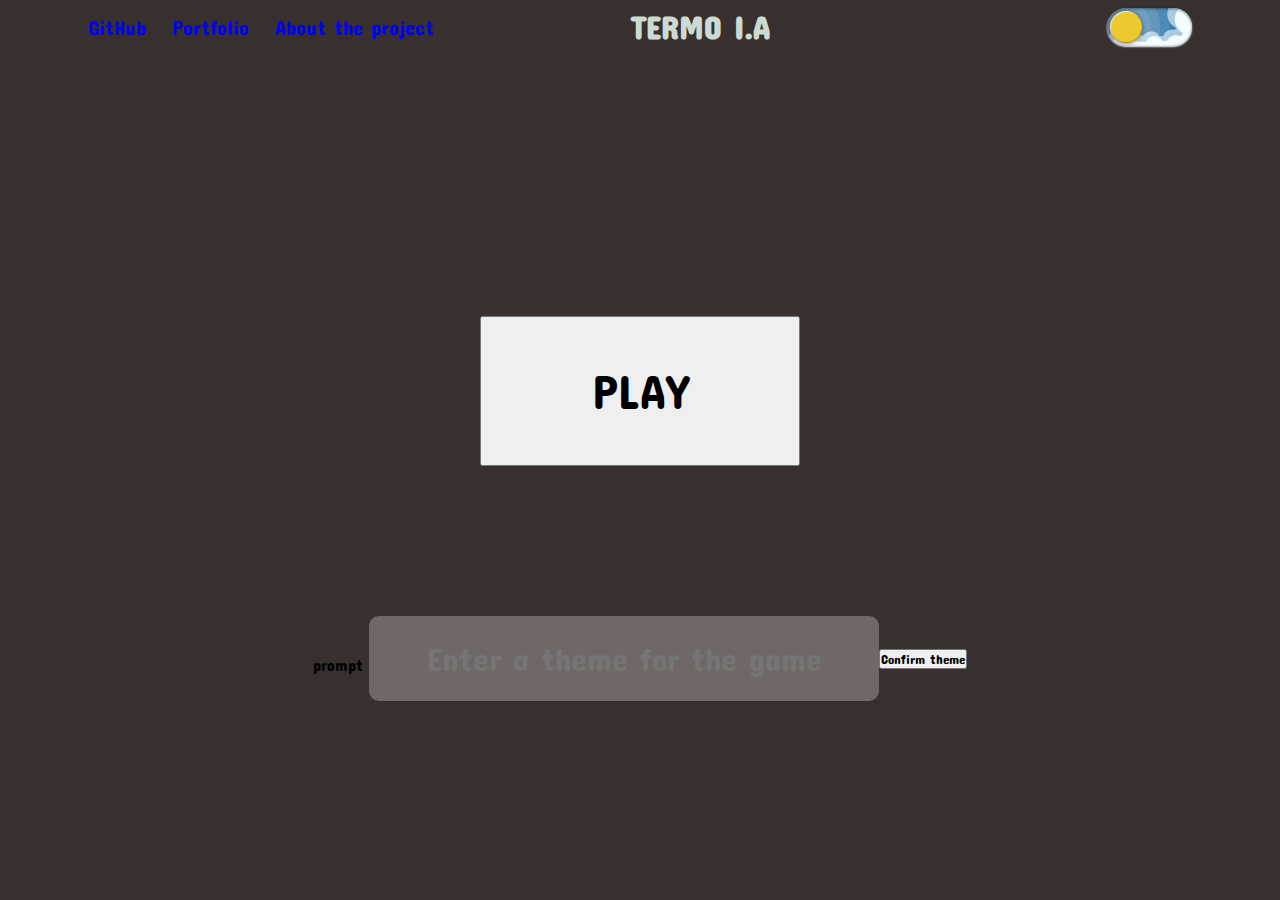
<file: index.html>
<!DOCTYPE html>
<html lang="pt-br">
<head>
    <meta charset="UTF-8">
    <meta name="viewport" content="width=device-width, initial-scale=1.0">
    <link rel="apple-touch-icon" sizes="180x180" href="img/apple-touch-icon.png">
    <link rel="icon" type="image/png" sizes="32x32" href="img/favicon-32x32.png">
    <link rel="icon" type="image/png" sizes="16x16" href="img/favicon-16x16.png">
    <link rel="manifest" href="/site.webmanifest">
    <link href="https://cdn.jsdelivr.net/npm/bootstrap@5.0.2/dist/css/bootstrap.min.css" rel="stylesheet" integrity="sha384-EVSTQN3/azprG1Anm3QDgpJLIm9Nao0Yz1ztcQTwFspd3yD65VohhpuuCOmLASjC" crossorigin="anonymous">
    <link rel="stylesheet" href="styles/tela_inicial.css">
    <link rel="stylesheet" href="styles/button.css">
    <link rel="stylesheet" href="styles/loading.css">
    
    <title>TERMO I.A</title>
</head>
<body class="">
    <header class="cabecalho">
        <nav class="cabecalho__menu" id="cabecalho__menu_id">
            <a class="cabecalho__menu__link text-decoration-none text-reset" href="https://github.com/PCantarutti" target="_blank">GitHub</a>
            <a class="cabecalho__menu__link text-decoration-none text-reset" href="https://pedro-cantarutti.vercel.app/" target="_blank">Portfolio</a>
            <a class="cabecalho__menu__link text-decoration-none text-reset" href="https://github.com/PCantarutti/Termo-I.A.git" target="_blank">About the project</a>
        </nav>
        <h1 class="titulo" id="titulo_id">TERMO I.A</h1>
        <label class="theme-switch">
        <input type="checkbox" id="chk" class="theme-switch__checkbox">
        <div class="theme-switch__container">
            <div class="theme-switch__clouds"></div>
            <div class="theme-switch__stars-container">
              <svg xmlns="http://www.w3.org/2000/svg" viewBox="0 0 144 55" fill="none">
                <path fill-rule="evenodd" clip-rule="evenodd" d="M135.831 3.00688C135.055 3.85027 134.111 4.29946 133 4.35447C134.111 4.40947 135.055 4.85867 135.831 5.71123C136.607 6.55462 136.996 7.56303 136.996 8.72727C136.996 7.95722 137.172 7.25134 137.525 6.59129C137.886 5.93124 138.372 5.39954 138.98 5.00535C139.598 4.60199 140.268 4.39114 141 4.35447C139.88 4.2903 138.936 3.85027 138.16 3.00688C137.384 2.16348 136.996 1.16425 136.996 0C136.996 1.16425 136.607 2.16348 135.831 3.00688ZM31 23.3545C32.1114 23.2995 33.0551 22.8503 33.8313 22.0069C34.6075 21.1635 34.9956 20.1642 34.9956 19C34.9956 20.1642 35.3837 21.1635 36.1599 22.0069C36.9361 22.8503 37.8798 23.2903 39 23.3545C38.2679 23.3911 37.5976 23.602 36.9802 24.0053C36.3716 24.3995 35.8864 24.9312 35.5248 25.5913C35.172 26.2513 34.9956 26.9572 34.9956 27.7273C34.9956 26.563 34.6075 25.5546 33.8313 24.7112C33.0551 23.8587 32.1114 23.4095 31 23.3545ZM0 36.3545C1.11136 36.2995 2.05513 35.8503 2.83131 35.0069C3.6075 34.1635 3.99559 33.1642 3.99559 32C3.99559 33.1642 4.38368 34.1635 5.15987 35.0069C5.93605 35.8503 6.87982 36.2903 8 36.3545C7.26792 36.3911 6.59757 36.602 5.98015 37.0053C5.37155 37.3995 4.88644 37.9312 4.52481 38.5913C4.172 39.2513 3.99559 39.9572 3.99559 40.7273C3.99559 39.563 3.6075 38.5546 2.83131 37.7112C2.05513 36.8587 1.11136 36.4095 0 36.3545ZM56.8313 24.0069C56.0551 24.8503 55.1114 25.2995 54 25.3545C55.1114 25.4095 56.0551 25.8587 56.8313 26.7112C57.6075 27.5546 57.9956 28.563 57.9956 29.7273C57.9956 28.9572 58.172 28.2513 58.5248 27.5913C58.8864 26.9312 59.3716 26.3995 59.9802 26.0053C60.5976 25.602 61.2679 25.3911 62 25.3545C60.8798 25.2903 59.9361 24.8503 59.1599 24.0069C58.3837 23.1635 57.9956 22.1642 57.9956 21C57.9956 22.1642 57.6075 23.1635 56.8313 24.0069ZM81 25.3545C82.1114 25.2995 83.0551 24.8503 83.8313 24.0069C84.6075 23.1635 84.9956 22.1642 84.9956 21C84.9956 22.1642 85.3837 23.1635 86.1599 24.0069C86.9361 24.8503 87.8798 25.2903 89 25.3545C88.2679 25.3911 87.5976 25.602 86.9802 26.0053C86.3716 26.3995 85.8864 26.9312 85.5248 27.5913C85.172 28.2513 84.9956 28.9572 84.9956 29.7273C84.9956 28.563 84.6075 27.5546 83.8313 26.7112C83.0551 25.8587 82.1114 25.4095 81 25.3545ZM136 36.3545C137.111 36.2995 138.055 35.8503 138.831 35.0069C139.607 34.1635 139.996 33.1642 139.996 32C139.996 33.1642 140.384 34.1635 141.16 35.0069C141.936 35.8503 142.88 36.2903 144 36.3545C143.268 36.3911 142.598 36.602 141.98 37.0053C141.372 37.3995 140.886 37.9312 140.525 38.5913C140.172 39.2513 139.996 39.9572 139.996 40.7273C139.996 39.563 139.607 38.5546 138.831 37.7112C138.055 36.8587 137.111 36.4095 136 36.3545ZM101.831 49.0069C101.055 49.8503 100.111 50.2995 99 50.3545C100.111 50.4095 101.055 50.8587 101.831 51.7112C102.607 52.5546 102.996 53.563 102.996 54.7273C102.996 53.9572 103.172 53.2513 103.525 52.5913C103.886 51.9312 104.372 51.3995 104.98 51.0053C105.598 50.602 106.268 50.3911 107 50.3545C105.88 50.2903 104.936 49.8503 104.16 49.0069C103.384 48.1635 102.996 47.1642 102.996 46C102.996 47.1642 102.607 48.1635 101.831 49.0069Z" fill="currentColor"></path>
              </svg>
            </div>
            <div class="theme-switch__circle-container">
              <div class="theme-switch__sun-moon-container">
                <div class="theme-switch__moon">
                  <div class="theme-switch__spot"></div>
                  <div class="theme-switch__spot"></div>
                  <div class="theme-switch__spot"></div>
                </div>
              </div>
            </div>
          </div>
        </label>
    </header>
    <section class="controles">
      <div class="">
        <button class="btn btn-success btn-lg botao__play loader" type="button" id="botao-play" href="tabela.html">PLAY
        
          <div id="loading">
            <div class="loader__balls">
              <div class="loader__balls__group">
                <div class="ball item1"></div>
                <div class="ball item1"></div>
                <div class="ball item1"></div>
              </div>
              <div class="loader__balls__group">
                <div class="ball item2"></div>
                <div class="ball item2"></div>
                <div class="ball item2"></div>
              </div>
              <div class="loader__balls__group">
                <div class="ball item3"></div>
                <div class="ball item3"></div>
                <div class="ball item3"></div>
              </div>
            </div>
          </div>
        </button>
      </div>
        <div class="row g-3 area__prompt">
            <div class="col-auto">
              <label for="inputPassword2" class="visually-hidden">prompt</label>
              <input autocomplete="off" class="prompt" id="input_prompt" placeholder="Enter a theme for the game" maxlength="50">
            </div>
            <div class="col-auto">
              <button class="btn btn-secondary btn-lg" id="Confirmar_prompt">Confirm theme</button>
            </div>
          </div>
    </section>
    <p id="resultadoGeracaoRuim"></p>
    <p id="resultadoGeracaoBom"></p>
    <script type="importmap">
      {
        "imports": {
          "@google/generative-ai": "https://esm.run/@google/generative-ai"
        }
      }
    </script>
    <script src="scripts/gerador_palavras.js" type="module"></script>
    <script src="scripts/switch_mode_inicio.js"></script>
    <script src="scripts/loading.js"></script>
</body>
</html>
</file>
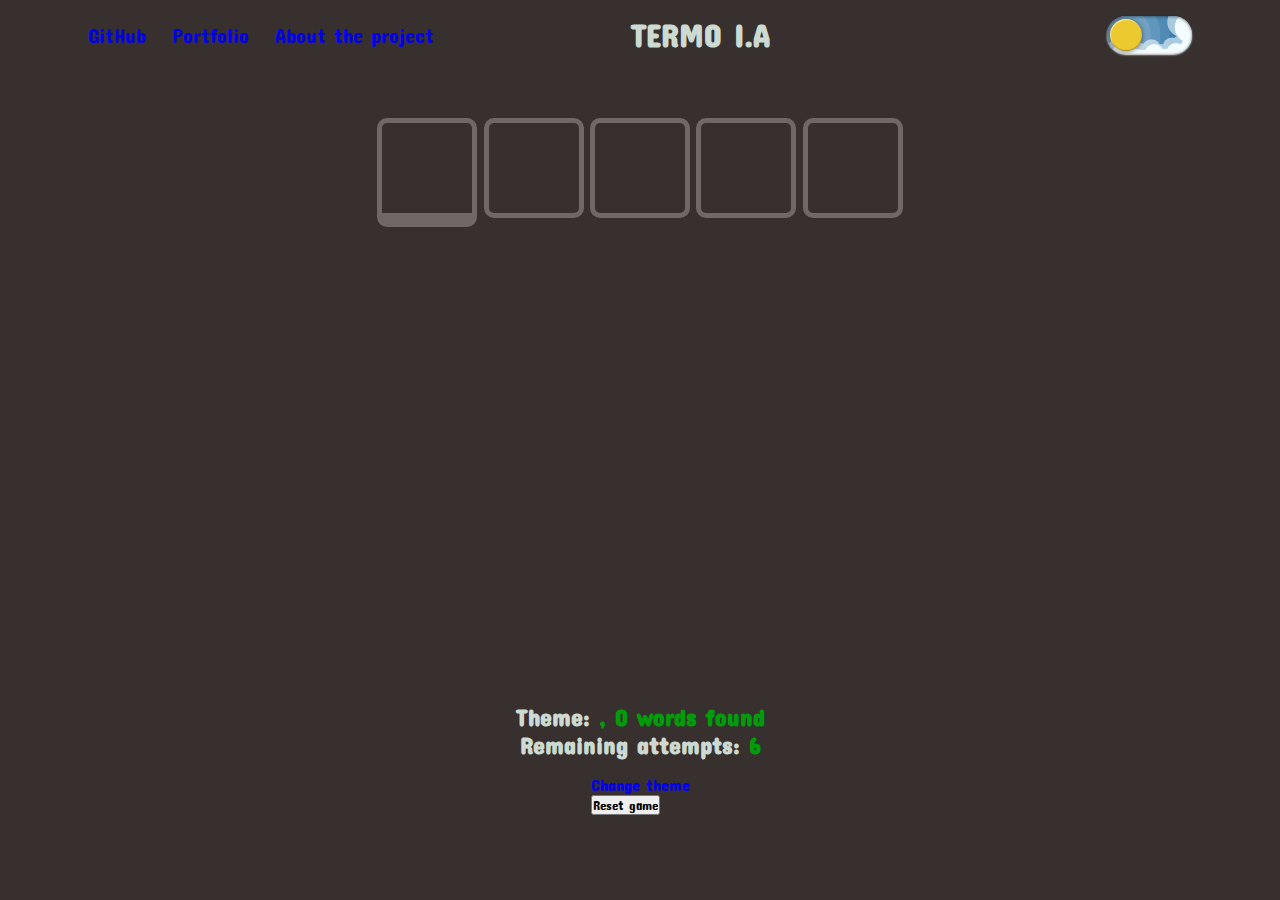
<file: tabela.html>
<!DOCTYPE html>
<html lang="pt-br">
<head>
    <meta charset="UTF-8">
    <meta name="viewport" content="width=device-width, initial-scale=1.0">
    <link rel="apple-touch-icon" sizes="180x180" href="img/apple-touch-icon.png">
    <link rel="icon" type="image/png" sizes="32x32" href="img/favicon-32x32.png">
    <link rel="icon" type="image/png" sizes="16x16" href="img/favicon-16x16.png">
    <link rel="manifest" href="/site.webmanifest">
    <link href="https://cdn.jsdelivr.net/npm/bootstrap@5.0.2/dist/css/bootstrap.min.css" rel="stylesheet" integrity="sha384-EVSTQN3/azprG1Anm3QDgpJLIm9Nao0Yz1ztcQTwFspd3yD65VohhpuuCOmLASjC" crossorigin="anonymous">
    <link rel="stylesheet" href="styles/tabela.css">
    <link rel="stylesheet" href="styles/button.css">
    
    <title>TERMO I.A</title>
</head>
<body class="">
    <header class="cabecalho">
        <nav class="cabecalho__menu" id="cabecalho__menu_id">
            <a class="cabecalho__menu__link text-decoration-none text-reset" href="https://github.com/PCantarutti" target="_blank">GitHub</a>
            <a class="cabecalho__menu__link text-decoration-none text-reset" href="https://pedro-cantarutti.vercel.app/" target="_blank">Portfolio</a>
            <a class="cabecalho__menu__link text-decoration-none text-reset" href="https://github.com/PCantarutti/Termo-I.A.git" target="_blank">About the project</a>
        </nav>
        <h1 class="titulo" id="titulo_id">TERMO I.A</h1>
        <label class="theme-switch">
        <input type="checkbox" id="chk" class="theme-switch__checkbox">
        <div class="theme-switch__container">
            <div class="theme-switch__clouds"></div>
            <div class="theme-switch__stars-container">
              <svg xmlns="http://www.w3.org/2000/svg" viewBox="0 0 144 55" fill="none">
                <path fill-rule="evenodd" clip-rule="evenodd" d="M135.831 3.00688C135.055 3.85027 134.111 4.29946 133 4.35447C134.111 4.40947 135.055 4.85867 135.831 5.71123C136.607 6.55462 136.996 7.56303 136.996 8.72727C136.996 7.95722 137.172 7.25134 137.525 6.59129C137.886 5.93124 138.372 5.39954 138.98 5.00535C139.598 4.60199 140.268 4.39114 141 4.35447C139.88 4.2903 138.936 3.85027 138.16 3.00688C137.384 2.16348 136.996 1.16425 136.996 0C136.996 1.16425 136.607 2.16348 135.831 3.00688ZM31 23.3545C32.1114 23.2995 33.0551 22.8503 33.8313 22.0069C34.6075 21.1635 34.9956 20.1642 34.9956 19C34.9956 20.1642 35.3837 21.1635 36.1599 22.0069C36.9361 22.8503 37.8798 23.2903 39 23.3545C38.2679 23.3911 37.5976 23.602 36.9802 24.0053C36.3716 24.3995 35.8864 24.9312 35.5248 25.5913C35.172 26.2513 34.9956 26.9572 34.9956 27.7273C34.9956 26.563 34.6075 25.5546 33.8313 24.7112C33.0551 23.8587 32.1114 23.4095 31 23.3545ZM0 36.3545C1.11136 36.2995 2.05513 35.8503 2.83131 35.0069C3.6075 34.1635 3.99559 33.1642 3.99559 32C3.99559 33.1642 4.38368 34.1635 5.15987 35.0069C5.93605 35.8503 6.87982 36.2903 8 36.3545C7.26792 36.3911 6.59757 36.602 5.98015 37.0053C5.37155 37.3995 4.88644 37.9312 4.52481 38.5913C4.172 39.2513 3.99559 39.9572 3.99559 40.7273C3.99559 39.563 3.6075 38.5546 2.83131 37.7112C2.05513 36.8587 1.11136 36.4095 0 36.3545ZM56.8313 24.0069C56.0551 24.8503 55.1114 25.2995 54 25.3545C55.1114 25.4095 56.0551 25.8587 56.8313 26.7112C57.6075 27.5546 57.9956 28.563 57.9956 29.7273C57.9956 28.9572 58.172 28.2513 58.5248 27.5913C58.8864 26.9312 59.3716 26.3995 59.9802 26.0053C60.5976 25.602 61.2679 25.3911 62 25.3545C60.8798 25.2903 59.9361 24.8503 59.1599 24.0069C58.3837 23.1635 57.9956 22.1642 57.9956 21C57.9956 22.1642 57.6075 23.1635 56.8313 24.0069ZM81 25.3545C82.1114 25.2995 83.0551 24.8503 83.8313 24.0069C84.6075 23.1635 84.9956 22.1642 84.9956 21C84.9956 22.1642 85.3837 23.1635 86.1599 24.0069C86.9361 24.8503 87.8798 25.2903 89 25.3545C88.2679 25.3911 87.5976 25.602 86.9802 26.0053C86.3716 26.3995 85.8864 26.9312 85.5248 27.5913C85.172 28.2513 84.9956 28.9572 84.9956 29.7273C84.9956 28.563 84.6075 27.5546 83.8313 26.7112C83.0551 25.8587 82.1114 25.4095 81 25.3545ZM136 36.3545C137.111 36.2995 138.055 35.8503 138.831 35.0069C139.607 34.1635 139.996 33.1642 139.996 32C139.996 33.1642 140.384 34.1635 141.16 35.0069C141.936 35.8503 142.88 36.2903 144 36.3545C143.268 36.3911 142.598 36.602 141.98 37.0053C141.372 37.3995 140.886 37.9312 140.525 38.5913C140.172 39.2513 139.996 39.9572 139.996 40.7273C139.996 39.563 139.607 38.5546 138.831 37.7112C138.055 36.8587 137.111 36.4095 136 36.3545ZM101.831 49.0069C101.055 49.8503 100.111 50.2995 99 50.3545C100.111 50.4095 101.055 50.8587 101.831 51.7112C102.607 52.5546 102.996 53.563 102.996 54.7273C102.996 53.9572 103.172 53.2513 103.525 52.5913C103.886 51.9312 104.372 51.3995 104.98 51.0053C105.598 50.602 106.268 50.3911 107 50.3545C105.88 50.2903 104.936 49.8503 104.16 49.0069C103.384 48.1635 102.996 47.1642 102.996 46C102.996 47.1642 102.607 48.1635 101.831 49.0069Z" fill="currentColor"></path>
              </svg>
            </div>
            <div class="theme-switch__circle-container">
              <div class="theme-switch__sun-moon-container">
                <div class="theme-switch__moon">
                  <div class="theme-switch__spot"></div>
                  <div class="theme-switch__spot"></div>
                  <div class="theme-switch__spot"></div>
                </div>
              </div>
            </div>
          </div>
        </label>
    </header> 
    <section class="tabela" id="formulario">
        <div class="words ativo" id="container">
          <input type="text" id="1-input" class="single-char-input ativo" autocomplete="off" maxlength="1" style="text-transform: capitalize;" autofocus>
          <input type="text" id="2-input" class="single-char-input ativo" autocomplete="off" maxlength="1" style="text-transform: capitalize;">
          <input type="text" id="3-input" class="single-char-input ativo" autocomplete="off" maxlength="1" style="text-transform: capitalize;">
          <input type="text" id="4-input" class="single-char-input ativo" autocomplete="off" maxlength="1" style="text-transform: capitalize;">
          <input type="text" id="ultimo-input" class="single-char-input ativo" autocomplete="off" maxlength="1" style="text-transform: capitalize;">
        </div>
    </section>
    <div class="informacao">
      <h2 class="texto-tema">Theme: <strong id="indicarTema"></strong></h2>
      <h2 class="texto-tentativas" id="texto-tentativas">Remaining attempts: <strong id="tentativas">6</strong></h2>
    </div>
    <section class="controles">
        <form class="row g-3">
            <div class="col-auto botao">
              <a type="button" class="btn btn-secondary mb-3" id="voltar" href="index.html">Change theme</a>
            </div>
            <div class="col-auto botao">
                <button type="reset" class="btn btn-danger mb-3" onclick="location.reload()">Reset game</button>
              </div>
          </form>
    </section>
    <script src="scripts/tabela.js" type="module"></script>
    <script src="scripts/recuperar_json.js" type="module"></script>
    <script src="scripts/switch_mode_tabela.js"></script>
</body>
</html>
</file>
<file: styles/tela_inicial.css>
@import url('https://fonts.googleapis.com/css2?family=Concert+One&display=swap');

:root {
    --cor-primaria-escuro: #38302e;
    --cor-secundaria-escuro: #6f6866;
    --cor-terciaria-escuro: #ccdad1;
    --cor-primaria-claro: #E2DFD0;
    --cor-secundaria-claro: #948979;
    --cor-terciaria-claro: #38302e;
    --fonte-principal: "Concert One", sans-serif;
    --fonte-secundaria: "Montserrat", sans-serif;
}

* {
    margin: 0;
    padding: 0;
    text-decoration: none;
    font-family:var(--fonte-principal);
}

body {
    background-color: var(--cor-primaria-escuro);
    transition: background 0.2s linear;
}

body.light {
    background: var(--cor-primaria-claro);
}

input {
    width: 75px;
    height: 75px;
    text-align: center;
    font-size: xx-large;
    border-radius: 10px;
    border-width: 5px;
    border-style: solid;
    border-color: var(--cor-secundaria-escuro);
    font-size: 3.5rem;
    color: var(--cor-terciaria-escuro);
    background-color : var(--cor-secundaria-escuro); 
    outline: none;
}

input.light {
    border-color: var(--cor-secundaria-claro);
    color: var(--cor-terciaria-claro);
    background-color : var(--cor-secundaria-claro); 
}

.cabecalho {
    display: flex;
    align-items: center;
    justify-content: space-around;
    margin: 0.5em 0 4em 0;
}

.cabecalho__menu {
    color: var(--cor-terciaria-escuro);
}

.cabecalho__menu.light {
    color: var(--cor-terciaria-claro);
}

.cabecalho__menu__link {
    margin-right: 20px;
    font-size: 20px;
}

.titulo {
    margin-right: 12.5%;
    color: var(--cor-terciaria-escuro);
}

.titulo.light {
    color: var(--cor-terciaria-claro);
}

.controles {
    display: flex;
    justify-content: center;
    flex-direction: column;
    align-items: center;
    gap: 150px;
    margin-top: 30vh;
}

.botao__play {
    display: flex;
    align-items: center;
    justify-content: center;
    width: 25vw;
    height: 150px;
    font-size: 3em;
    gap: 30px;
}

.area__prompt {
    display: flex;
    align-items: center;
}

.prompt {
    width: 500px;
    font-size: 2em;
}

p {
    display: flex;
    justify-content: center;
    font-size: 50px;
    margin-top: 0.5em;
}

#resultadoGeracaoRuim { 
    color: red;
    text-align: center;
}

#resultadoGeracaoBom {
    color: greenyellow;
    text-align: center;
    margin: 0 1em 0 1em;
}

#resultadoGeracaoBom.light {
    color: rgb(0, 156, 10);
}

#loading {
    display: none;
}

@media(max-width: 1145px) {

    .titulo {
        margin-right: 25.5%;
    }

    .botao__play {
        width: 40vw;
    }
}

@media(max-width: 730px) {

    .cabecalho {
        display: flex;
        align-items: center;
        justify-content: space-around;
        margin: 0em 0 4em 0;
    }

    .titulo {
        margin-right: 12.5%;
        text-align: center;
    }

    .cabecalho__menu {
        display: flex;
        flex-direction: column;
        gap: 20px;
    }

    .botao__play {
        width: 50vw;
    }

    .area__prompt {
        display: flex;
        flex-direction: column;
    }

}
</file>
<file: styles/button.css>
/* From Uiverse.io by Galahhad */ 
.theme-switch {
    --toggle-size: 15px;
    /* the size is adjusted using font-size,
       this is not transform scale,
       so you can choose any size */
    --container-width: 5.625em;
    --container-height: 2.5em;
    --container-radius: 6.25em;
    /* radius 0 - minecraft mode :) */
    --container-light-bg: #3D7EAE;
    --container-night-bg: #1D1F2C;
    --circle-container-diameter: 3.375em;
    --sun-moon-diameter: 2.125em;
    --sun-bg: #ECCA2F;
    --moon-bg: #C4C9D1;
    --spot-color: #959DB1;
    --circle-container-offset: calc((var(--circle-container-diameter) - var(--container-height)) / 2 * -1);
    --stars-color: #fff;
    --clouds-color: #F3FDFF;
    --back-clouds-color: #AACADF;
    --transition: .5s cubic-bezier(0, -0.02, 0.4, 1.25);
    --circle-transition: .3s cubic-bezier(0, -0.02, 0.35, 1.17);
  }
  
  .theme-switch, .theme-switch *, .theme-switch *::before, .theme-switch *::after {
    -webkit-box-sizing: border-box;
    box-sizing: border-box;
    margin: 0;
    padding: 0;
    font-size: var(--toggle-size);
  }
  
  .theme-switch__container {
    width: var(--container-width);
    height: var(--container-height);
    background-color: var(--container-light-bg);
    border-radius: var(--container-radius);
    overflow: hidden;
    cursor: pointer;
    -webkit-box-shadow: 0em -0.062em 0.062em rgba(0, 0, 0, 0.25), 0em 0.062em 0.125em rgba(255, 255, 255, 0.94);
    box-shadow: 0em -0.062em 0.062em rgba(0, 0, 0, 0.25), 0em 0.062em 0.125em rgba(255, 255, 255, 0.94);
    -webkit-transition: var(--transition);
    -o-transition: var(--transition);
    transition: var(--transition);
    position: relative;
  }
  
  .theme-switch__container::before {
    content: "";
    position: absolute;
    z-index: 1;
    inset: 0;
    -webkit-box-shadow: 0em 0.05em 0.187em rgba(0, 0, 0, 0.25) inset, 0em 0.05em 0.187em rgba(0, 0, 0, 0.25) inset;
    box-shadow: 0em 0.05em 0.187em rgba(0, 0, 0, 0.25) inset, 0em 0.05em 0.187em rgba(0, 0, 0, 0.25) inset;
    border-radius: var(--container-radius)
  }
  
  .theme-switch__checkbox {
    display: none;
  }
  
  .theme-switch__circle-container {
    width: var(--circle-container-diameter);
    height: var(--circle-container-diameter);
    background-color: rgba(255, 255, 255, 0.1);
    position: absolute;
    left: var(--circle-container-offset);
    top: var(--circle-container-offset);
    border-radius: var(--container-radius);
    -webkit-box-shadow: inset 0 0 0 3.375em rgba(255, 255, 255, 0.1), inset 0 0 0 3.375em rgba(255, 255, 255, 0.1), 0 0 0 0.625em rgba(255, 255, 255, 0.1), 0 0 0 1.25em rgba(255, 255, 255, 0.1);
    box-shadow: inset 0 0 0 3.375em rgba(255, 255, 255, 0.1), inset 0 0 0 3.375em rgba(255, 255, 255, 0.1), 0 0 0 0.625em rgba(255, 255, 255, 0.1), 0 0 0 1.25em rgba(255, 255, 255, 0.1);
    display: -webkit-box;
    display: -ms-flexbox;
    display: flex;
    -webkit-transition: var(--circle-transition);
    -o-transition: var(--circle-transition);
    transition: var(--circle-transition);
    pointer-events: none;
  }
  
  .theme-switch__sun-moon-container {
    pointer-events: auto;
    position: relative;
    z-index: 2;
    width: var(--sun-moon-diameter);
    height: var(--sun-moon-diameter);
    margin: auto;
    border-radius: var(--container-radius);
    background-color: var(--sun-bg);
    -webkit-box-shadow: 0.062em 0.062em 0.062em 0em rgba(254, 255, 239, 0.61) inset, 0em -0.062em 0.062em 0em #a1872a inset;
    box-shadow: 0.062em 0.062em 0.062em 0em rgba(254, 255, 239, 0.61) inset, 0em -0.062em 0.062em 0em #a1872a inset;
    -webkit-filter: drop-shadow(0.062em 0.125em 0.125em rgba(0, 0, 0, 0.25)) drop-shadow(0em 0.062em 0.125em rgba(0, 0, 0, 0.25));
    filter: drop-shadow(0.062em 0.125em 0.125em rgba(0, 0, 0, 0.25)) drop-shadow(0em 0.062em 0.125em rgba(0, 0, 0, 0.25));
    overflow: hidden;
    -webkit-transition: var(--transition);
    -o-transition: var(--transition);
    transition: var(--transition);
  }
  
  .theme-switch__moon {
    -webkit-transform: translateX(100%);
    -ms-transform: translateX(100%);
    transform: translateX(100%);
    width: 100%;
    height: 100%;
    background-color: var(--moon-bg);
    border-radius: inherit;
    -webkit-box-shadow: 0.062em 0.062em 0.062em 0em rgba(254, 255, 239, 0.61) inset, 0em -0.062em 0.062em 0em #969696 inset;
    box-shadow: 0.062em 0.062em 0.062em 0em rgba(254, 255, 239, 0.61) inset, 0em -0.062em 0.062em 0em #969696 inset;
    -webkit-transition: var(--transition);
    -o-transition: var(--transition);
    transition: var(--transition);
    position: relative;
  }
  
  .theme-switch__spot {
    position: absolute;
    top: 0.75em;
    left: 0.312em;
    width: 0.75em;
    height: 0.75em;
    border-radius: var(--container-radius);
    background-color: var(--spot-color);
    -webkit-box-shadow: 0em 0.0312em 0.062em rgba(0, 0, 0, 0.25) inset;
    box-shadow: 0em 0.0312em 0.062em rgba(0, 0, 0, 0.25) inset;
  }
  
  .theme-switch__spot:nth-of-type(2) {
    width: 0.375em;
    height: 0.375em;
    top: 0.937em;
    left: 1.375em;
  }
  
  .theme-switch__spot:nth-last-of-type(3) {
    width: 0.25em;
    height: 0.25em;
    top: 0.312em;
    left: 0.812em;
  }
  
  .theme-switch__clouds {
    width: 1.25em;
    height: 1.25em;
    background-color: var(--clouds-color);
    border-radius: var(--container-radius);
    position: absolute;
    bottom: -0.625em;
    left: 0.312em;
    -webkit-box-shadow: 0.937em 0.312em var(--clouds-color), -0.312em -0.312em var(--back-clouds-color), 1.437em 0.375em var(--clouds-color), 0.5em -0.125em var(--back-clouds-color), 2.187em 0 var(--clouds-color), 1.25em -0.062em var(--back-clouds-color), 2.937em 0.312em var(--clouds-color), 2em -0.312em var(--back-clouds-color), 3.625em -0.062em var(--clouds-color), 2.625em 0em var(--back-clouds-color), 4.5em -0.312em var(--clouds-color), 3.375em -0.437em var(--back-clouds-color), 4.625em -1.75em 0 0.437em var(--clouds-color), 4em -0.625em var(--back-clouds-color), 4.125em -2.125em 0 0.437em var(--back-clouds-color);
    box-shadow: 0.937em 0.312em var(--clouds-color), -0.312em -0.312em var(--back-clouds-color), 1.437em 0.375em var(--clouds-color), 0.5em -0.125em var(--back-clouds-color), 2.187em 0 var(--clouds-color), 1.25em -0.062em var(--back-clouds-color), 2.937em 0.312em var(--clouds-color), 2em -0.312em var(--back-clouds-color), 3.625em -0.062em var(--clouds-color), 2.625em 0em var(--back-clouds-color), 4.5em -0.312em var(--clouds-color), 3.375em -0.437em var(--back-clouds-color), 4.625em -1.75em 0 0.437em var(--clouds-color), 4em -0.625em var(--back-clouds-color), 4.125em -2.125em 0 0.437em var(--back-clouds-color);
    -webkit-transition: 0.5s cubic-bezier(0, -0.02, 0.4, 1.25);
    -o-transition: 0.5s cubic-bezier(0, -0.02, 0.4, 1.25);
    transition: 0.5s cubic-bezier(0, -0.02, 0.4, 1.25);
  }
  
  .theme-switch__stars-container {
    position: absolute;
    color: var(--stars-color);
    top: -100%;
    left: 0.312em;
    width: 2.75em;
    height: auto;
    -webkit-transition: var(--transition);
    -o-transition: var(--transition);
    transition: var(--transition);
  }
  
  /* actions */
  
  .theme-switch__checkbox:checked + .theme-switch__container {
    background-color: var(--container-night-bg);
  }
  
  .theme-switch__checkbox:checked + .theme-switch__container .theme-switch__circle-container {
    left: calc(100% - var(--circle-container-offset) - var(--circle-container-diameter));
  }
  
  .theme-switch__checkbox:checked + .theme-switch__container .theme-switch__circle-container:hover {
    left: calc(100% - var(--circle-container-offset) - var(--circle-container-diameter) - 0.187em)
  }
  
  .theme-switch__circle-container:hover {
    left: calc(var(--circle-container-offset) + 0.187em);
  }
  
  .theme-switch__checkbox:checked + .theme-switch__container .theme-switch__moon {
    -webkit-transform: translate(0);
    -ms-transform: translate(0);
    transform: translate(0);
  }
  
  .theme-switch__checkbox:checked + .theme-switch__container .theme-switch__clouds {
    bottom: -4.062em;
  }
  
  .theme-switch__checkbox:checked + .theme-switch__container .theme-switch__stars-container {
    top: 50%;
    -webkit-transform: translateY(-50%);
    -ms-transform: translateY(-50%);
    transform: translateY(-50%);
  }
</file>
<file: styles/loading.css>
.loader__balls {
    display: flex;
    flex-direction: row;
    justify-content: center;
    align-items: center;
    gap: 15px;
  }
  .loader__balls__group {
    display: flex;
    flex-direction: column;
    justify-content: flex-end;
    align-items: center;
    position: relative;
    height: 100px;
    width: 30px;
  }
  .ball {
    height: 30px;
    width: 30px;
    border-radius: 15px;
    position: absolute;
    transform-origin: bottom;
  }
  
  /* ANIMATION BALL 3*/
  .loader__balls__group :nth-child(3) {
    background-color: #ccdad1;
    animation-name: jumpinBallAnimation3;
    animation-duration: 1000ms;
    animation-iteration-count: infinite;
  }
  @keyframes jumpinBallAnimation3 {
    0% {
      transform: translateY(0) scale(1, 1);
    }
    10% {
      transform: translateY(0) scale(1.3, 0.8);
    }
    11% {
      transform: translateY(0) scale(0.7, 1.2);
      animation-timing-function: cubic-bezier(0, 1, 0.5, 1);
    }
    39% {
      transform: translateY(-75px) scale(1);
      animation-timing-function: cubic-bezier(0, 1, 0.5, 1);
    }
    40% {
      transform: translateY(-75px) scale(1);
    }
    41% {
      transform: translateY(-75px) scale(1);
      animation-timing-function: cubic-bezier(1, 0, 1, 1);
    }
    69% {
      transform: translateY(0px) scale(1, 1);
      animation-timing-function: cubic-bezier(1, 0, 1, 1);
    }
    70% {
      transform: translateY(0) scale(1.5, 0.4);
    }
    80% {
      transform: translateY(0) scale(0.8, 1.2);
    }
    90% {
      transform: translateY(0) scale(1.1, 0.8);
    }
    100% {
      transform: translateY(0) scale(1, 1);
    }
  }
  .loader__balls__group .item1 {
    animation-delay: 0ms;
  }
  .loader__balls__group .item2 {
    animation-delay: 100ms;
  }
  .loader__balls__group .item3 {
    animation-delay: 200ms;
  }
</file>
<file: styles/tabela.css>
@import url('https://fonts.googleapis.com/css2?family=Concert+One&display=swap');

:root {
    --cor-primaria-escuro: #38302e;
    --cor-secundaria-escuro: #6f6866;
    --cor-terciaria-escuro: #ccdad1;
    --cor-primaria-claro: #E2DFD0;
    --cor-secundaria-claro: #948979;
    --cor-terciaria-claro: #38302e;
    --fonte-principal: "Concert One", sans-serif;
    --fonte-secundaria: "Montserrat", sans-serif;
}

@keyframes flip {
    0% {
        transform: perspective(200px) rotateY(0deg);
    }
    49.99999% {
        transform: perspective(200px) rotateY(90deg);
    }
    
    50% {
        transform: perspective(200px) rotateY(-90deg);
    }
    
    50.00001% {
    }
    
    100% {
        transform: perspective(200px) rotateY(0deg);
    }
}

@keyframes rownope {
    10%  { transform: translateX(-14px); }
    20%  { transform: translateX(14px); }
    30%  { transform: translateX(-8px); }
    40%  { transform: translateX(8px); }
    50%  { transform: translateX(-4px); }
    60%  { transform: translateX(4px); }
    70%  { transform: translateX(-2px); }
    80%  { transform: translateX(2px); }
    90%  { transform: translateX(-1px); }
    100% { transform: translateX(1px); }
  }
  

* {
    margin: 0;
    padding: 0;
    text-decoration: none;
    font-family:var(--fonte-principal);
}

body {
    background-color: var(--cor-primaria-escuro);
    transition: background 0.2s linear;
}

body.light {
    background: var(--cor-primaria-claro);
}

.words {
    display: flex;
    justify-content: center;
    gap: 0.4em;
    margin: 0.4em;
}

input {
    width: 90px;
    height: 90px;
    text-align: center;
    font-size: 5em;
    border-radius: 10px;
    border-width: 5px;
    border-style: solid;
    border-color: var(--cor-secundaria-escuro);
    color: var(--cor-terciaria-escuro);
    background-color : var(--cor-primaria-escuro); 
    outline: none;
    caret-color: transparent;
    cursor: pointer;
}

input[disabled] {
    color: #333;
    background-color: var(--cor-secundaria-escuro); 
    cursor: not-allowed; 
    animation: 0.45s linear flip 0s forwards;
  }

input:focus {
    border-bottom: 0.18em solid var(--cor-secundaria-escuro) !important;
}

.errado {
    animation: 0.45s linear rownope 0s forwards;
}

.cabecalho {
    display: flex;
    align-items: center;
    justify-content: space-around;
    margin: 1em 0 4em 0;
}

.cabecalho__menu {
    color: var(--cor-terciaria-escuro);
}

.cabecalho__menu.light {
    color: var(--cor-terciaria-claro);
}

.cabecalho__menu__link {
    margin-right: 20px;
    font-size: 20px;
}

.titulo {
    margin-right: 12.5%;
    color: var(--cor-terciaria-escuro);
}

.titulo.light {
    color: var(--cor-terciaria-claro);
}

#formulario {
    min-height: 65vh;
}

.controles {
    display: flex;
    justify-content: center;
    flex-direction: column;
    align-items: center;
    margin-bottom: 1em;
    gap: 20px;
}

.informacao {
    display: flex;
    flex-direction: column;
    align-items: center;
    text-align: center;
    margin-bottom: 1em;
}

.texto-tema, .texto-tentativas {
    color: var(--cor-terciaria-escuro);
}

.light .texto-tema, .light .texto-tentativas {
    color: var(--cor-terciaria-claro);
}

strong {
    color: rgb(0, 156, 10);
}

.prompt {
    width: 300px;
    height: 80%;
}

@media(max-width: 1145px) {

    .titulo {
        margin-right: 25.5%;
    }
}

@media(max-width: 658px) {

    .cabecalho {
        display: flex;
        align-items: center;
        justify-content: space-around;
        margin: 0em 0 4em 0;
    }

    .titulo {
        margin-right: 12.5%;
        text-align: center;
    }

    .cabecalho__menu {
        display: flex;
        flex-direction: column;
        gap: 20px;
    }

    input {
        width: 75px;
        height: 75px;
        font-size: 4em;
    }

    input:focus {
        border-bottom: 0.20em solid var(--cor-secundaria-escuro) !important;
    }
}
@media(max-width: 420px) {

    input {
        width: 60px;
        height: 60px;
        font-size: 3em;
    }

    input:focus {
        border-bottom: 0.23em solid var(--cor-secundaria-escuro) !important;
    }
}
</file>
